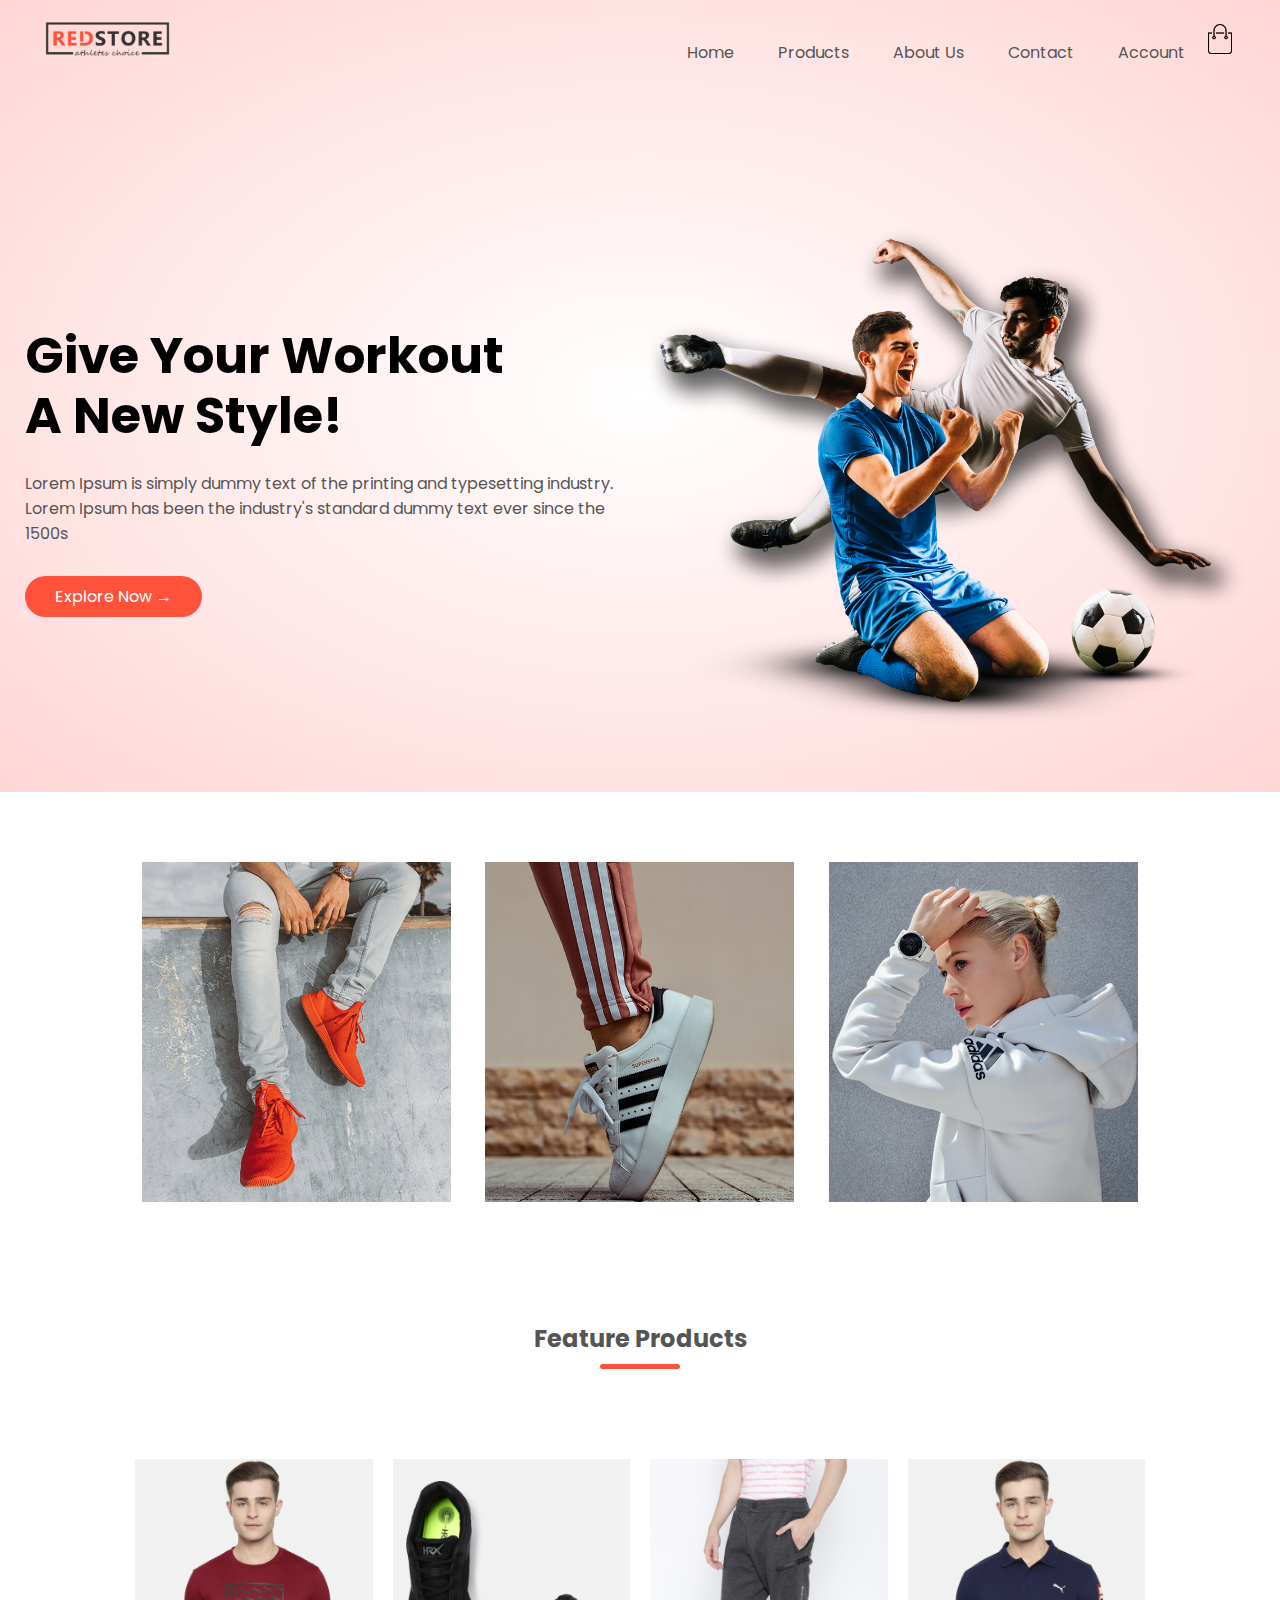
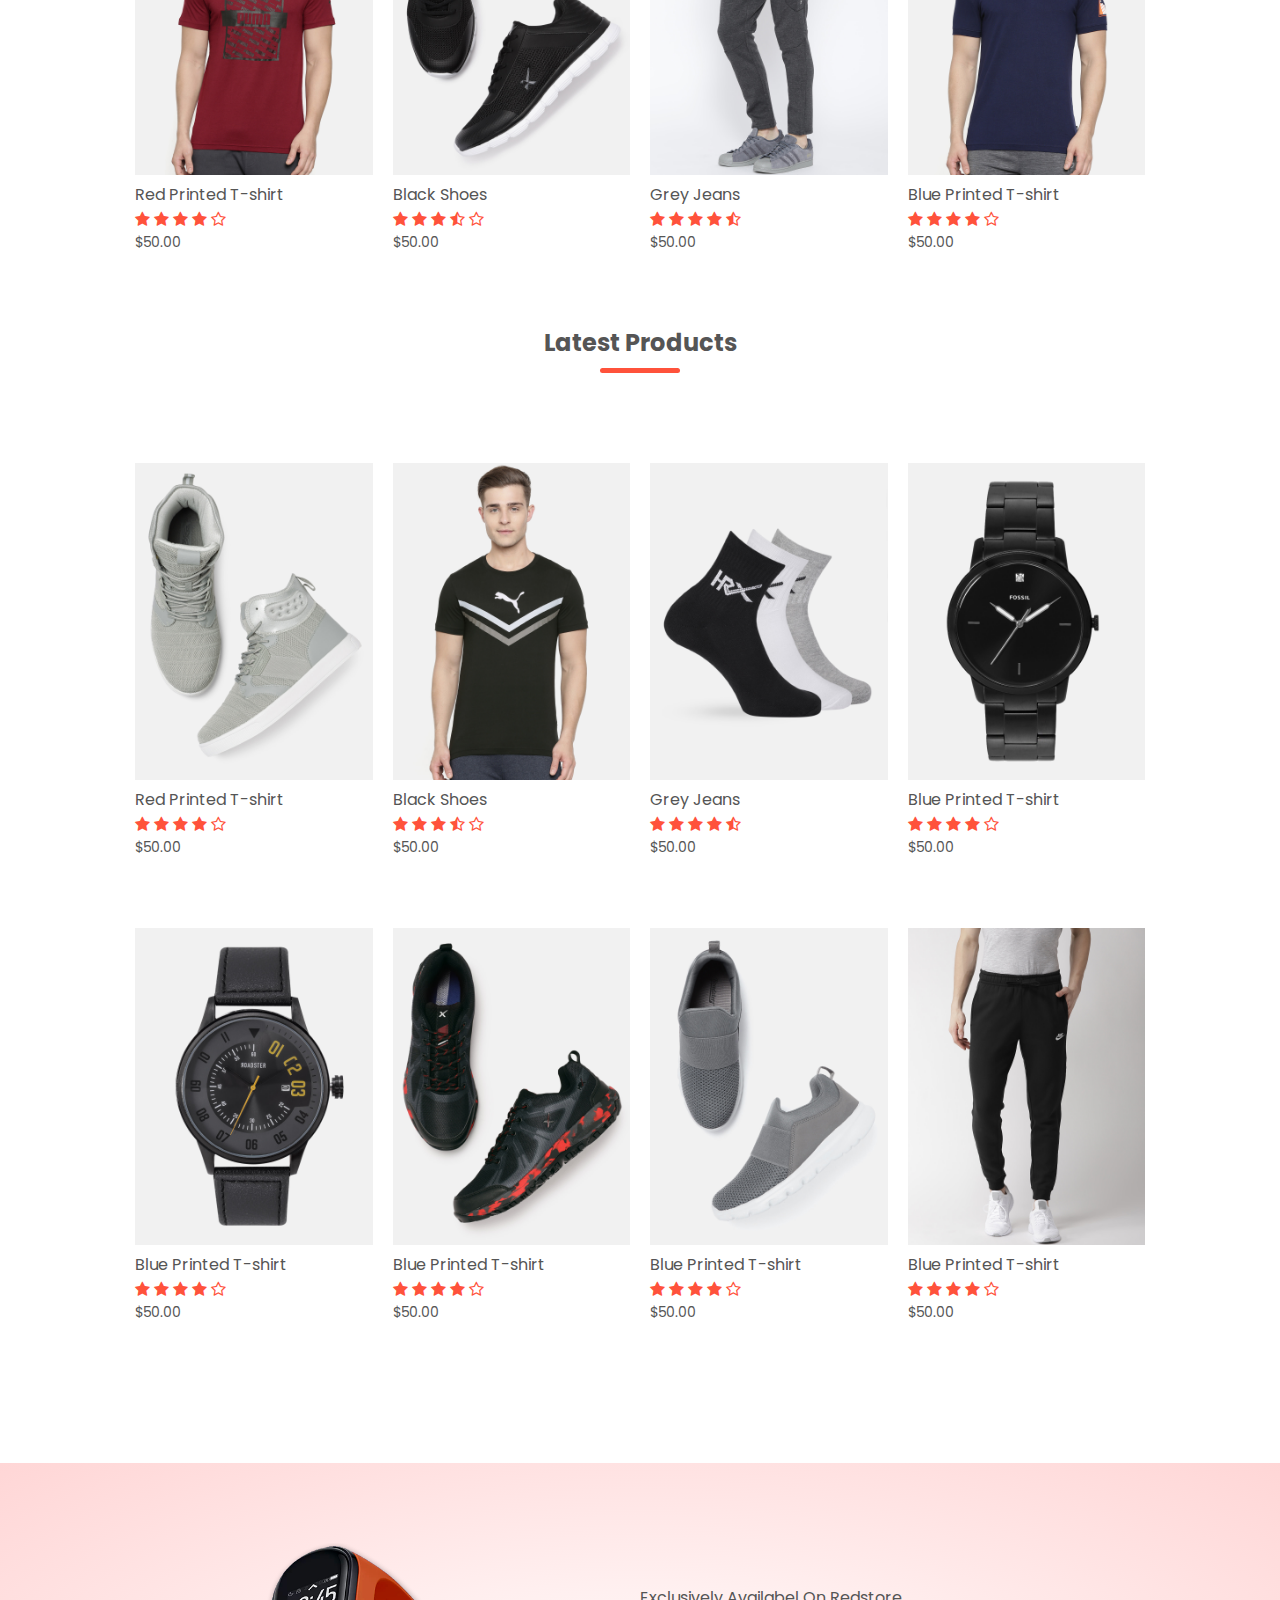
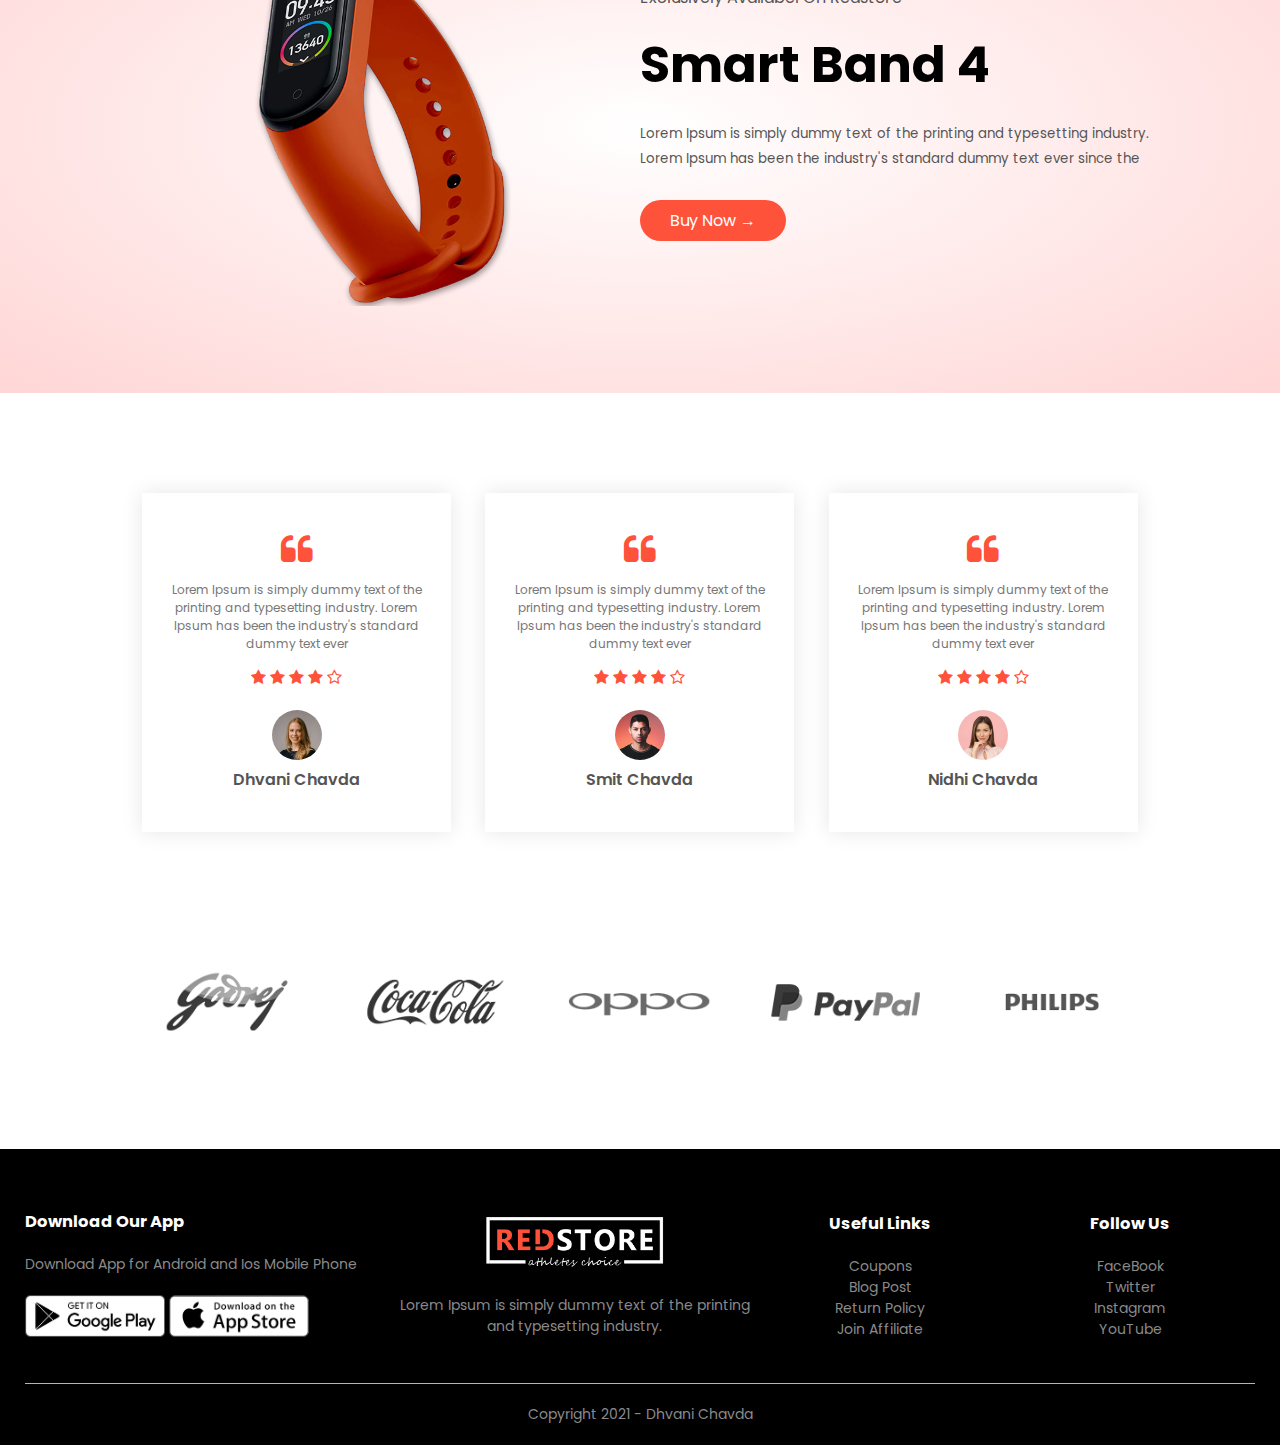
<file: index.html>
<!DOCTYPE html>
<html lang="en">
   <head>
       <meta charset="UTF-8">
       <meta name="viewport" content="width=device-width, initial-scale=1.0">
        <title>E-commerce Website Design</title>
        <link rel="stylesheet" href="css/style.css">
        <!-------------------Googel Fonts------------------------------------------------------------------------>        
        <link rel="preconnect" href="https://fonts.googleapis.com">
        <link rel="preconnect" href="https://fonts.gstatic.com" crossorigin>
        <link href="https://fonts.googleapis.com/css2?family=Poppins:wght@200;300;400;500;600;700&display=swap" rel="stylesheet">

        <!-------------------Font Awesome------------------------------------------------------------------------>    
        <link rel="stylesheet" href="https://cdnjs.cloudflare.com/ajax/libs/font-awesome/4.7.0/css/font-awesome.css" integrity="sha512-5A8nwdMOWrSz20fDsjczgUidUBR8liPYU+WymTZP1lmY9G6Oc7HlZv156XqnsgNUzTyMefFTcsFH/tnJE/+xBg==" crossorigin="anonymous" referrerpolicy="no-referrer" />
       </head>
    <body>
<!-------------------Header Section------------------------------------------------------------------------>        
        <div class="header">
            <div class="container">
                <div class="navbar">
                    <div class="logo">
                        <a href="index.html"><img src="images/logo.png" width="125px"></a>
                    </div>
                    <nav>
                        <ul id="MenuItems">
                            <li><a href="index.html">Home</a></li>
                            <li><a href="products.html">Products</a></li>
                            <li><a href="#Testimonial">About Us</a></li>
                            <li><a href="#Footer">Contact</a></li>
                            <li><a href="account.html">Account</a></li>
                        </ul>
                    </nav>
                    <a href="cart.html"><img src="images/cart.png" width="30px" height="30px"></a>
                    <img src="images/menu.png" class="menu-icon" onclick="menutoggle()">
                </div>
                <div class="row">
                    <div class="col-2">
                        <h1>Give Your Workout<br>A New Style!</h1>
                        <p>Lorem Ipsum is simply dummy text of the printing and typesetting industry.
                            <br>Lorem Ipsum has been the industry's standard dummy text 
                             ever since the 1500s</p>
                        <a href="" class="btn">Explore Now &#8594;</a>     
                    </div>
                    <div class="col-2">
                        <img src="images/image1.png">    
                    </div>
                </div>
            </div>
            
        </div>
<!-------------------Feature Section------------------------------------------------------------------------>   
       <div class="categories">
           <div class="small-container">
                <div class="row">
                    <div class="col-3">
                        <img src="images/category-1.jpg">
                    </div>
                    <div class="col-3">
                        <img src="images/category-2.jpg">
                    </div>
                    <div class="col-3">
                        <img src="images/category-3.jpg">
                    </div>
                </div>
           </div>
       </div>
<!-------------------Feature Product------------------------------------------------------------------------> 
     
        <div class="small-container">
            <h2 class="title">Feature Products</h2>
            <div class="row">
                <div class="col-4">
                    <a href="products-detail.html"><img src="images/product-1.jpg"></a>
                    <h4>Red Printed T-shirt</h4>
                    <div class="rating">
                        <i class="fa fa-star"></i>
                        <i class="fa fa-star"></i>
                        <i class="fa fa-star"></i>
                        <i class="fa fa-star"></i>
                        <i class="fa fa-star-o"></i>
                    </div>
                    <p>$50.00</p>
                </div>
                <div class="col-4">
                    <img src="images/product-2.jpg">
                    <h4>Black Shoes</h4>
                    <div class="rating">
                        <i class="fa fa-star"></i>
                        <i class="fa fa-star"></i>
                        <i class="fa fa-star"></i>
                        <i class="fa fa-star-half-o"></i>
                        <i class="fa fa-star-o"></i>
                    </div>
                    <p>$50.00</p>
                </div>    
                <div class="col-4">
                    <img src="images/product-3.jpg">
                    <h4>Grey Jeans</h4>
                    <div class="rating">
                        <i class="fa fa-star"></i>
                        <i class="fa fa-star"></i>
                        <i class="fa fa-star"></i>
                        <i class="fa fa-star"></i>
                        <i class="fa fa-star-half-o"></i>
                    </div>
                    <p>$50.00</p>
                </div>   
                <div class="col-4">
                    <img src="images/product-4.jpg">
                    <h4>Blue Printed T-shirt</h4>
                    <div class="rating">
                        <i class="fa fa-star"></i>
                        <i class="fa fa-star"></i>
                        <i class="fa fa-star"></i>
                        <i class="fa fa-star"></i>
                        <i class="fa fa-star-o"></i>
                    </div>
                    <p>$50.00</p>
                </div>           
            </div>

            <h2 class="title">Latest Products</h2>
            <div class="row">
                <div class="col-4">
                    <img src="images/product-5.jpg">
                    <h4>Red Printed T-shirt</h4>
                    <div class="rating">
                        <i class="fa fa-star"></i>
                        <i class="fa fa-star"></i>
                        <i class="fa fa-star"></i>
                        <i class="fa fa-star"></i>
                        <i class="fa fa-star-o"></i>
                    </div>
                    <p>$50.00</p>
                </div>
                <div class="col-4">
                    <img src="images/product-6.jpg">
                    <h4>Black Shoes</h4>
                    <div class="rating">
                        <i class="fa fa-star"></i>
                        <i class="fa fa-star"></i>
                        <i class="fa fa-star"></i>
                        <i class="fa fa-star-half-o"></i>
                        <i class="fa fa-star-o"></i>
                    </div>
                    <p>$50.00</p>
                </div>    
                <div class="col-4">
                    <img src="images/product-7.jpg">
                    <h4>Grey Jeans</h4>
                    <div class="rating">
                        <i class="fa fa-star"></i>
                        <i class="fa fa-star"></i>
                        <i class="fa fa-star"></i>
                        <i class="fa fa-star"></i>
                        <i class="fa fa-star-half-o"></i>
                    </div>
                    <p>$50.00</p>
                </div>   
                <div class="col-4">
                    <img src="images/product-8.jpg">
                    <h4>Blue Printed T-shirt</h4>
                    <div class="rating">
                        <i class="fa fa-star"></i>
                        <i class="fa fa-star"></i>
                        <i class="fa fa-star"></i>
                        <i class="fa fa-star"></i>
                        <i class="fa fa-star-o"></i>
                    </div>
                    <p>$50.00</p>
                </div>  
                <div class="row">
                    <div class="col-4">
                        <img src="images/product-9.jpg">
                        <h4>Blue Printed T-shirt</h4>
                        <div class="rating">
                            <i class="fa fa-star"></i>
                            <i class="fa fa-star"></i>
                            <i class="fa fa-star"></i>
                            <i class="fa fa-star"></i>
                            <i class="fa fa-star-o"></i>
                        </div>
                        <p>$50.00</p>
                    </div>     
                    <div class="col-4">
                        <img src="images/product-10.jpg">
                        <h4>Blue Printed T-shirt</h4>
                        <div class="rating">
                            <i class="fa fa-star"></i>
                            <i class="fa fa-star"></i>
                            <i class="fa fa-star"></i>
                            <i class="fa fa-star"></i>
                            <i class="fa fa-star-o"></i>
                        </div>
                        <p>$50.00</p>
                    </div>     
                    <div class="col-4">
                        <img src="images/product-11.jpg">
                        <h4>Blue Printed T-shirt</h4>
                        <div class="rating">
                            <i class="fa fa-star"></i>
                            <i class="fa fa-star"></i>
                            <i class="fa fa-star"></i>
                            <i class="fa fa-star"></i>
                            <i class="fa fa-star-o"></i>
                        </div>
                        <p>$50.00</p>
                    </div>     
                    <div class="col-4">
                        <img src="images/product-12.jpg">
                        <h4>Blue Printed T-shirt</h4>
                        <div class="rating">
                            <i class="fa fa-star"></i>
                            <i class="fa fa-star"></i>
                            <i class="fa fa-star"></i>
                            <i class="fa fa-star"></i>
                            <i class="fa fa-star-o"></i>
                        </div>
                        <p>$50.00</p>
                    </div>
                </div>   
                          
            </div>
        </div>  
<!-------------------Offer On Product------------------------------------------------------------------------> 
    <div class="offer">
        <div class="small-container">
            <div class="row">
                <div class="col-2">
                    <img src="images/exclusive.png" class="offer-img"> 
                </div>
                <div class="col-2">
                    <p>Exclusively Availabel On Redstore</p>
                    <h1>Smart Band 4</h1>
                    <small>
                        Lorem Ipsum is simply dummy text of the printing and typesetting industry.
                        Lorem Ipsum has been the industry's standard dummy text ever since the
                    </small>
                    <a href="" class="btn">Buy Now &#8594;</a>
                </div>
            </div>
        </div>
    </div>         
<!-------------------Testimonial Section------------------------------------------------------------------------>     
    <div class="testimonial" id="Testimonial">
        <div class="small-container">
            <div class="row">
                <div class="col-3">
                    <i class="fa fa-quote-left"></i>
                    <p>Lorem Ipsum is simply dummy text of the printing and typesetting industry. 
                    Lorem Ipsum has been the industry's standard dummy text ever</p>
                    <div class="rating">
                        <i class="fa fa-star"></i>
                        <i class="fa fa-star"></i>
                        <i class="fa fa-star"></i>
                        <i class="fa fa-star"></i>
                        <i class="fa fa-star-o"></i>
                    </div>
                    <img src="images/user-1.png">
                    <h3>Dhvani Chavda</h3>
                </div>
                <div class="col-3">
                    <i class="fa fa-quote-left"></i>
                    <p>Lorem Ipsum is simply dummy text of the printing and typesetting industry. 
                    Lorem Ipsum has been the industry's standard dummy text ever</p>
                    <div class="rating">
                        <i class="fa fa-star"></i>
                        <i class="fa fa-star"></i>
                        <i class="fa fa-star"></i>
                        <i class="fa fa-star"></i>
                        <i class="fa fa-star-o"></i>
                    </div>
                    <img src="images/user-2.png">
                    <h3>Smit Chavda</h3>
                </div>
                <div class="col-3">
                    <i class="fa fa-quote-left"></i>
                    <p>Lorem Ipsum is simply dummy text of the printing and typesetting industry. 
                    Lorem Ipsum has been the industry's standard dummy text ever</p>
                    <div class="rating">
                        <i class="fa fa-star"></i>
                        <i class="fa fa-star"></i>
                        <i class="fa fa-star"></i>
                        <i class="fa fa-star"></i>
                        <i class="fa fa-star-o"></i>
                    </div>
                    <img src="images/user-3.png">
                    <h3>Nidhi Chavda</h3>
                </div>
            </div>
        </div>
    </div>    
<!-------------------Brand Section------------------------------------------------------------------------>     
    <div class="brand">
        <div class="small-container">
            <div class="row">
                <div class="col-5">
                    <img src="images/logo-godrej.png">
                </div>
                <div class="col-5">
                    <img src="images/logo-coca-cola.png">
                </div>
                <div class="col-5">
                    <img src="images/logo-oppo.png">
                </div>
                <div class="col-5">
                    <img src="images/logo-paypal.png">
                </div>
                <div class="col-5">
                    <img src="images/logo-philips.png">
                </div>

            </div>
        </div>
    </div>
<!-------------------Footer Section------------------------------------------------------------------------>     
   <div class="footer" id="Footer">
       <div class="container">
           <div class="row">
               <div class="footer-col-1">
                   <h3>Download Our App</h3>
                   <p>Download App for Android and Ios Mobile Phone</p>
                   <div class="app-logo">
                       <img src="images/play-store.png">
                       <img src="images/app-store.png">
                   </div>
               </div>
               <div class="footer-col-2">
                    <img src="images/logo-white.png">
                    <p>Lorem Ipsum is simply dummy text of the printing and typesetting industry.</p>
              </div>
              <div class="footer-col-3">
                 <h3>Useful Links</h3>
                 <ul>
                     <li>Coupons</li>
                     <li>Blog Post</li>
                     <li>Return Policy</li>
                     <li>Join Affiliate</li>
                 </ul>   
              </div>
              <div class="footer-col-4">
                <h3>Follow Us</h3>
                <ul>
                    <li>FaceBook</li>
                    <li>Twitter</li>
                    <li>Instagram</li>
                    <li>YouTube</li>
                </ul>   
              </div>
           </div>
           <hr>
           <p class="copyright">Copyright 2021 - Dhvani Chavda</p>
       </div>
   </div>
<!-------------------JS for toggle menu------------------------------------------------------------------------>     
   <script>
       var menuitems=document.getElementById("MenuItems");
       
       menuitems.style.maxHeight = "0px";

       function menutoggle()
       {
           if(menuitems.style.maxHeight == "0px")
           {
                menuitems.style.maxHeight = "200px";
           }
           else
           {
                menuitems.style.maxHeight = "0px";
           }
       }
   </script>
    </body>    
 </html>
</file>
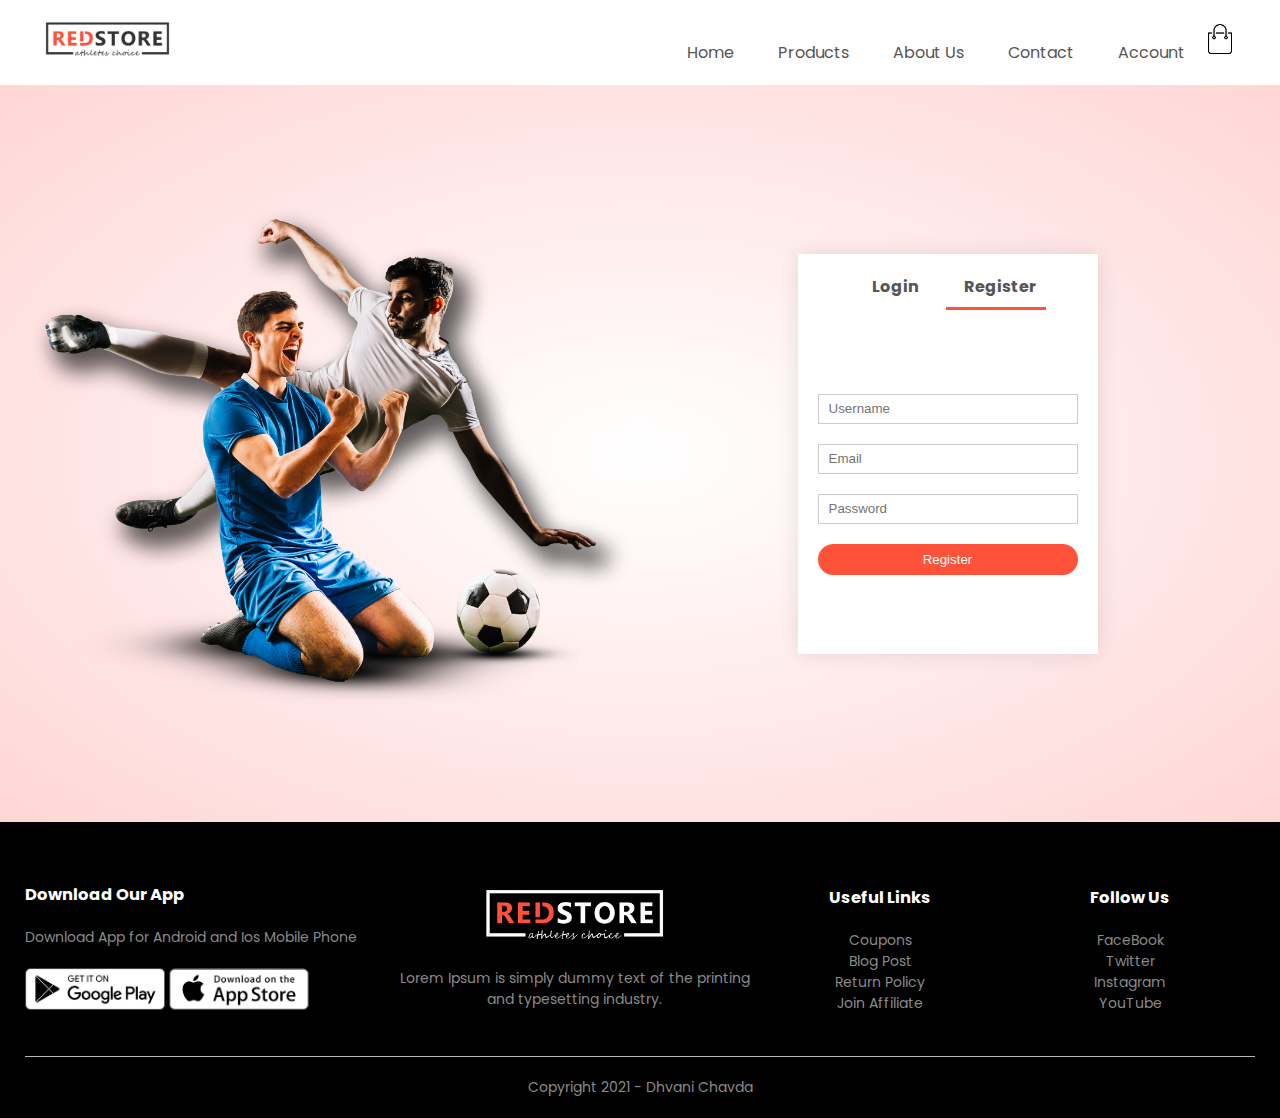
<file: account.html>
<!DOCTYPE html>
<html lang="en">
   <head>
       <meta charset="UTF-8">
       <meta name="viewport" content="width=device-width, initial-scale=1.0">
        <title>All Products</title>
        <link rel="stylesheet" href="css/style.css">
        <!-------------------Googel Fonts------------------------------------------------------------------------>        
        <link rel="preconnect" href="https://fonts.googleapis.com">
        <link rel="preconnect" href="https://fonts.gstatic.com" crossorigin>
        <link href="https://fonts.googleapis.com/css2?family=Poppins:wght@200;300;400;500;600;700&display=swap" rel="stylesheet">

        <!-------------------Font Awesome------------------------------------------------------------------------>    
        <link rel="stylesheet" href="https://cdnjs.cloudflare.com/ajax/libs/font-awesome/4.7.0/css/font-awesome.css" integrity="sha512-5A8nwdMOWrSz20fDsjczgUidUBR8liPYU+WymTZP1lmY9G6Oc7HlZv156XqnsgNUzTyMefFTcsFH/tnJE/+xBg==" crossorigin="anonymous" referrerpolicy="no-referrer" />
       </head>
    <body>
<!-------------------Header Section------------------------------------------------------------------------>        
        
    <div class="container">
        <div class="navbar">
            <div class="logo">
                <a href="index.html"><img src="images/logo.png" width="125px"></a>
            </div>
            <nav>
                <ul id="MenuItems">
                    <li><a href="index.html">Home</a></li>
                    <li><a href="products.html">Products</a></li>
                    <li><a href="#">About Us</a></li>
                    <li><a href="#Footer">Contact</a></li>
                    <li><a href="account.html">Account</a></li>
                </ul>
            </nav>
            <a href="cart.html"><img src="images/cart.png" width="30px" height="30px"></a>
            <img src="images/menu.png" class="menu-icon" onclick="menutoggle()">
        </div>    
    </div>

<!--------------Account Details------------------------------------------------------------------------------------------>
       <div class="account-page">
           <div class="container">
               <div class="row">
                   <div class="col-2">
                       <img src="images/image1.png" width="100%">
                   </div>
                   <div class="col-2">
                       <div class="form-container">
                            <div class="form-btn">
                                <span onclick="login()">Login</span>
                                <span onclick="register()">Register</span>
                                <hr id="Indicator">
                            </div>

                            <form id="LoginForm">
                                <input type="text" placeholder="Username">
                                <input type="password" placeholder="Password">
                                <button type="submit" class="btn">Login</button>
                                <a href="#">Forgot Password..?</a>
                            </form>

                            <form id="RegForm">
                                <input type="text" placeholder="Username">
                                <input type="email" placeholder="Email" >
                                <input type="password" placeholder="Password">
                                <button type="submit" class="btn">Register</button>
                               
                            </form>
                       </div>
                   </div>
               </div>
           </div>
       </div>     
<!-------------------Footer Section------------------------------------------------------------------------>     
   <div class="footer" id="Footer">
       <div class="container">
           <div class="row">
               <div class="footer-col-1">
                   <h3>Download Our App</h3>
                   <p>Download App for Android and Ios Mobile Phone</p>
                   <div class="app-logo">
                       <img src="images/play-store.png">
                       <img src="images/app-store.png">
                   </div>
               </div>
               <div class="footer-col-2">
                    <img src="images/logo-white.png">
                    <p>Lorem Ipsum is simply dummy text of the printing and typesetting industry.</p>
              </div>
              <div class="footer-col-3">
                 <h3>Useful Links</h3>
                 <ul>
                     <li>Coupons</li>
                     <li>Blog Post</li>
                     <li>Return Policy</li>
                     <li>Join Affiliate</li>
                 </ul>   
              </div>
              <div class="footer-col-4">
                <h3>Follow Us</h3>
                <ul>
                    <li>FaceBook</li>
                    <li>Twitter</li>
                    <li>Instagram</li>
                    <li>YouTube</li>
                </ul>   
              </div>
           </div>
           <hr>
           <p class="copyright">Copyright 2021 - Dhvani Chavda</p>
       </div>
   </div>
<!-------------------JS for toggle menu------------------------------------------------------------------------>     
   <script>
       var menuitems=document.getElementById("MenuItems");
       
       menuitems.style.maxHeight = "0px";

       function menutoggle()
       {
           if(menuitems.style.maxHeight == "0px")
           {
                menuitems.style.maxHeight = "200px";
           }
           else
           {
                menuitems.style.maxHeight = "0px";
           }
       }
   </script>
<!-------------------JS for toggle From------------------------------------------------------------------------>     
    <script>

        var LoginForm = document.getElementById("LoginForm");

        var RegForm = document.getElementById("RegForm");

        var Indicator = document.getElementById("Indicator");

        function register()
        {
            RegForm.style.transform = "translateX(0px)";

            LoginForm.style.transform = "translateX(0px)";

            Indicator.style.transform = "translateX(100px)";
        }
        function login()
        {
            RegForm.style.transform = "translateX(300px)";

            LoginForm.style.transform = "translateX(300px)";

            Indicator.style.transform = "translateX(0px)";
        }
    </script>
    </body>    
 </html>
</file>
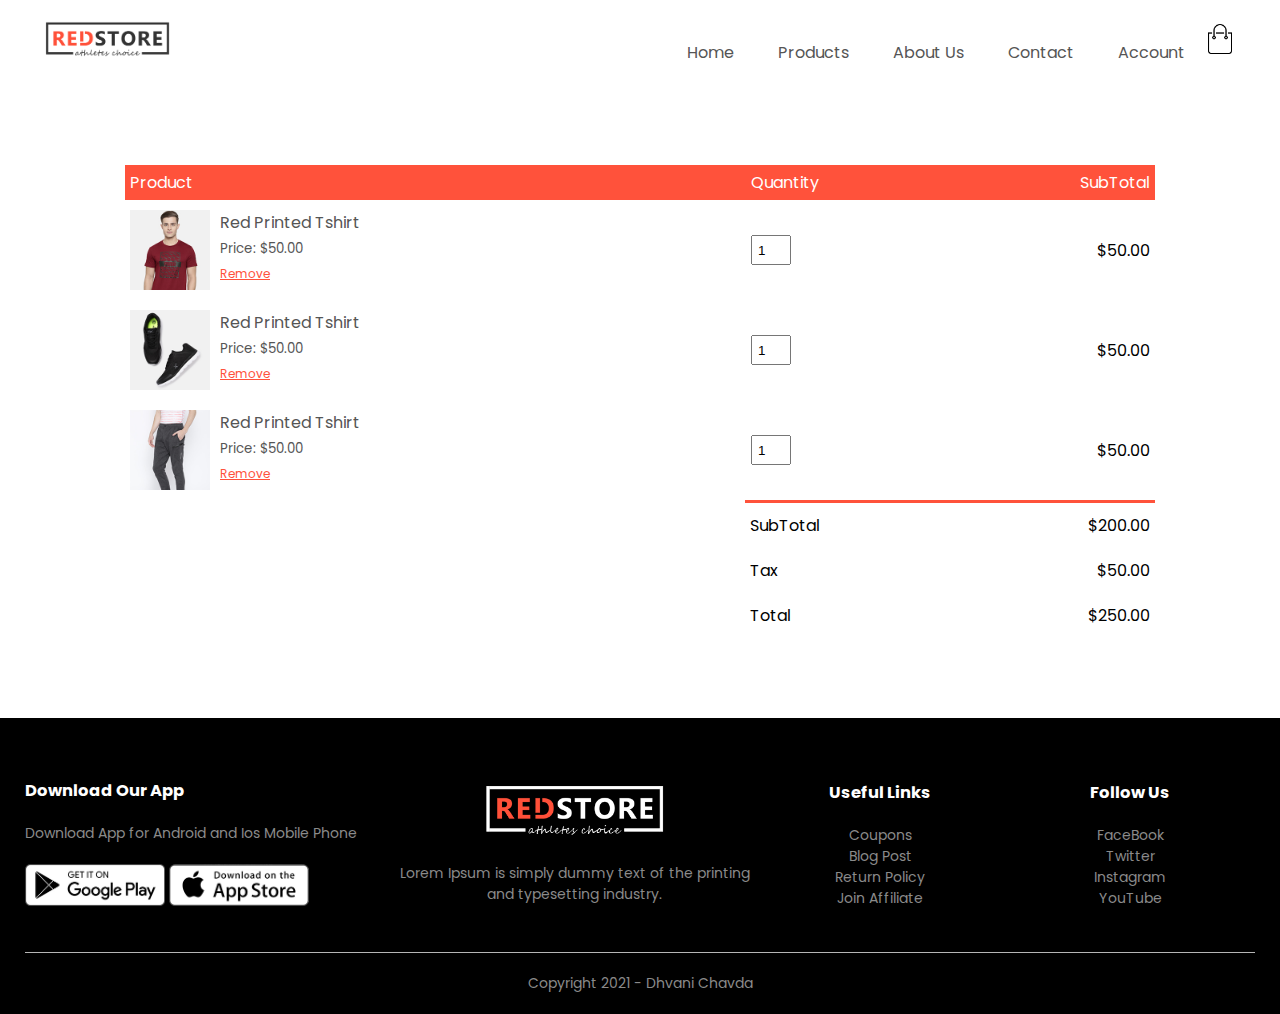
<file: cart.html>
<!DOCTYPE html>
<html lang="en">
   <head>
       <meta charset="UTF-8">
       <meta name="viewport" content="width=device-width, initial-scale=1.0">
        <title>All Products</title>
        <link rel="stylesheet" href="css/style.css">
        <!-------------------Googel Fonts------------------------------------------------------------------------>        
        <link rel="preconnect" href="https://fonts.googleapis.com">
        <link rel="preconnect" href="https://fonts.gstatic.com" crossorigin>
        <link href="https://fonts.googleapis.com/css2?family=Poppins:wght@200;300;400;500;600;700&display=swap" rel="stylesheet">

        <!-------------------Font Awesome------------------------------------------------------------------------>    
        <link rel="stylesheet" href="https://cdnjs.cloudflare.com/ajax/libs/font-awesome/4.7.0/css/font-awesome.css" integrity="sha512-5A8nwdMOWrSz20fDsjczgUidUBR8liPYU+WymTZP1lmY9G6Oc7HlZv156XqnsgNUzTyMefFTcsFH/tnJE/+xBg==" crossorigin="anonymous" referrerpolicy="no-referrer" />
       </head>
    <body>
<!-------------------Header Section------------------------------------------------------------------------>        
        
    <div class="container">
        <div class="navbar">
            <div class="logo">
                <a href="index.html"><img src="images/logo.png" width="125px"></a>
            </div>
            <nav>
                <ul id="MenuItems">
                    <li><a href="index.html">Home</a></li>
                    <li><a href="products.html">Products</a></li>
                    <li><a href="#">About Us</a></li>
                    <li><a href="#Footer">Contact</a></li>
                    <li><a href="account.html">Account</a></li>
                </ul>
            </nav>
            <a href="cart.html"><img src="images/cart.png" width="30px" height="30px"></a>
            <img src="images/menu.png" class="menu-icon" onclick="menutoggle()">
        </div>    
    </div>

<!--------------Cart Items Details------------------------------------------------------------------------------------------>
    <div class="small-container cart-page">
        <table>
            <tr>
                <th>Product</th>
                <th>Quantity</th>
                <th>SubTotal</th>
            </tr>
            <tr>
                <td>
                    <div class="cart-info">
                        <img src="images/buy-1.jpg" alt="">
                        <div>
                            <p>Red Printed Tshirt</p>
                            <small>Price: $50.00</small>
                            <br>
                            <a href="">Remove</a>
                        </div>
                    </div>
                </td>
                <td><input type="number" value="1"></td>
                <td>$50.00</td>
            </tr>
            <tr>
                <td>
                    <div class="cart-info">
                        <img src="images/buy-2.jpg" alt="">
                        <div>
                            <p>Red Printed Tshirt</p>
                            <small>Price: $50.00</small>
                            <br>
                            <a href="">Remove</a>
                        </div>
                    </div>
                </td>
                <td><input type="number" value="1"></td>
                <td>$50.00</td>
            </tr>
            <tr>
                <td>
                    <div class="cart-info">
                        <img src="images/buy-3.jpg" alt="">
                        <div>
                            <p>Red Printed Tshirt</p>
                            <small>Price: $50.00</small>
                            <br>
                            <a href="">Remove</a>
                        </div>
                    </div>
                </td>
                <td><input type="number" value="1"></td>
                <td>$50.00</td>
            </tr>
        </table>

        <div class="total-price">
            <table>
                <tr>
                    <td>SubTotal</td>
                    <td>$200.00</td>
                </tr>
                <tr>
                    <td>Tax</td>
                    <td>$50.00</td>
                </tr>
                <tr>
                    <td>Total</td>
                    <td>$250.00</td>
                </tr>
            </table>
        </div>
    </div>            
<!-------------------Footer Section------------------------------------------------------------------------>     
   <div class="footer" id="Footer">
       <div class="container">
           <div class="row">
               <div class="footer-col-1">
                   <h3>Download Our App</h3>
                   <p>Download App for Android and Ios Mobile Phone</p>
                   <div class="app-logo">
                       <img src="images/play-store.png">
                       <img src="images/app-store.png">
                   </div>
               </div>
               <div class="footer-col-2">
                    <img src="images/logo-white.png">
                    <p>Lorem Ipsum is simply dummy text of the printing and typesetting industry.</p>
              </div>
              <div class="footer-col-3">
                 <h3>Useful Links</h3>
                 <ul>
                     <li>Coupons</li>
                     <li>Blog Post</li>
                     <li>Return Policy</li>
                     <li>Join Affiliate</li>
                 </ul>   
              </div>
              <div class="footer-col-4">
                <h3>Follow Us</h3>
                <ul>
                    <li>FaceBook</li>
                    <li>Twitter</li>
                    <li>Instagram</li>
                    <li>YouTube</li>
                </ul>   
              </div>
           </div>
           <hr>
           <p class="copyright">Copyright 2021 - Dhvani Chavda</p>
       </div>
   </div>
<!-------------------JS for toggle menu------------------------------------------------------------------------>     
   <script>
       var menuitems=document.getElementById("MenuItems");
       
       menuitems.style.maxHeight = "0px";

       function menutoggle()
       {
           if(menuitems.style.maxHeight == "0px")
           {
                menuitems.style.maxHeight = "200px";
           }
           else
           {
                menuitems.style.maxHeight = "0px";
           }
       }
   </script>

    </body>    
 </html>
</file>
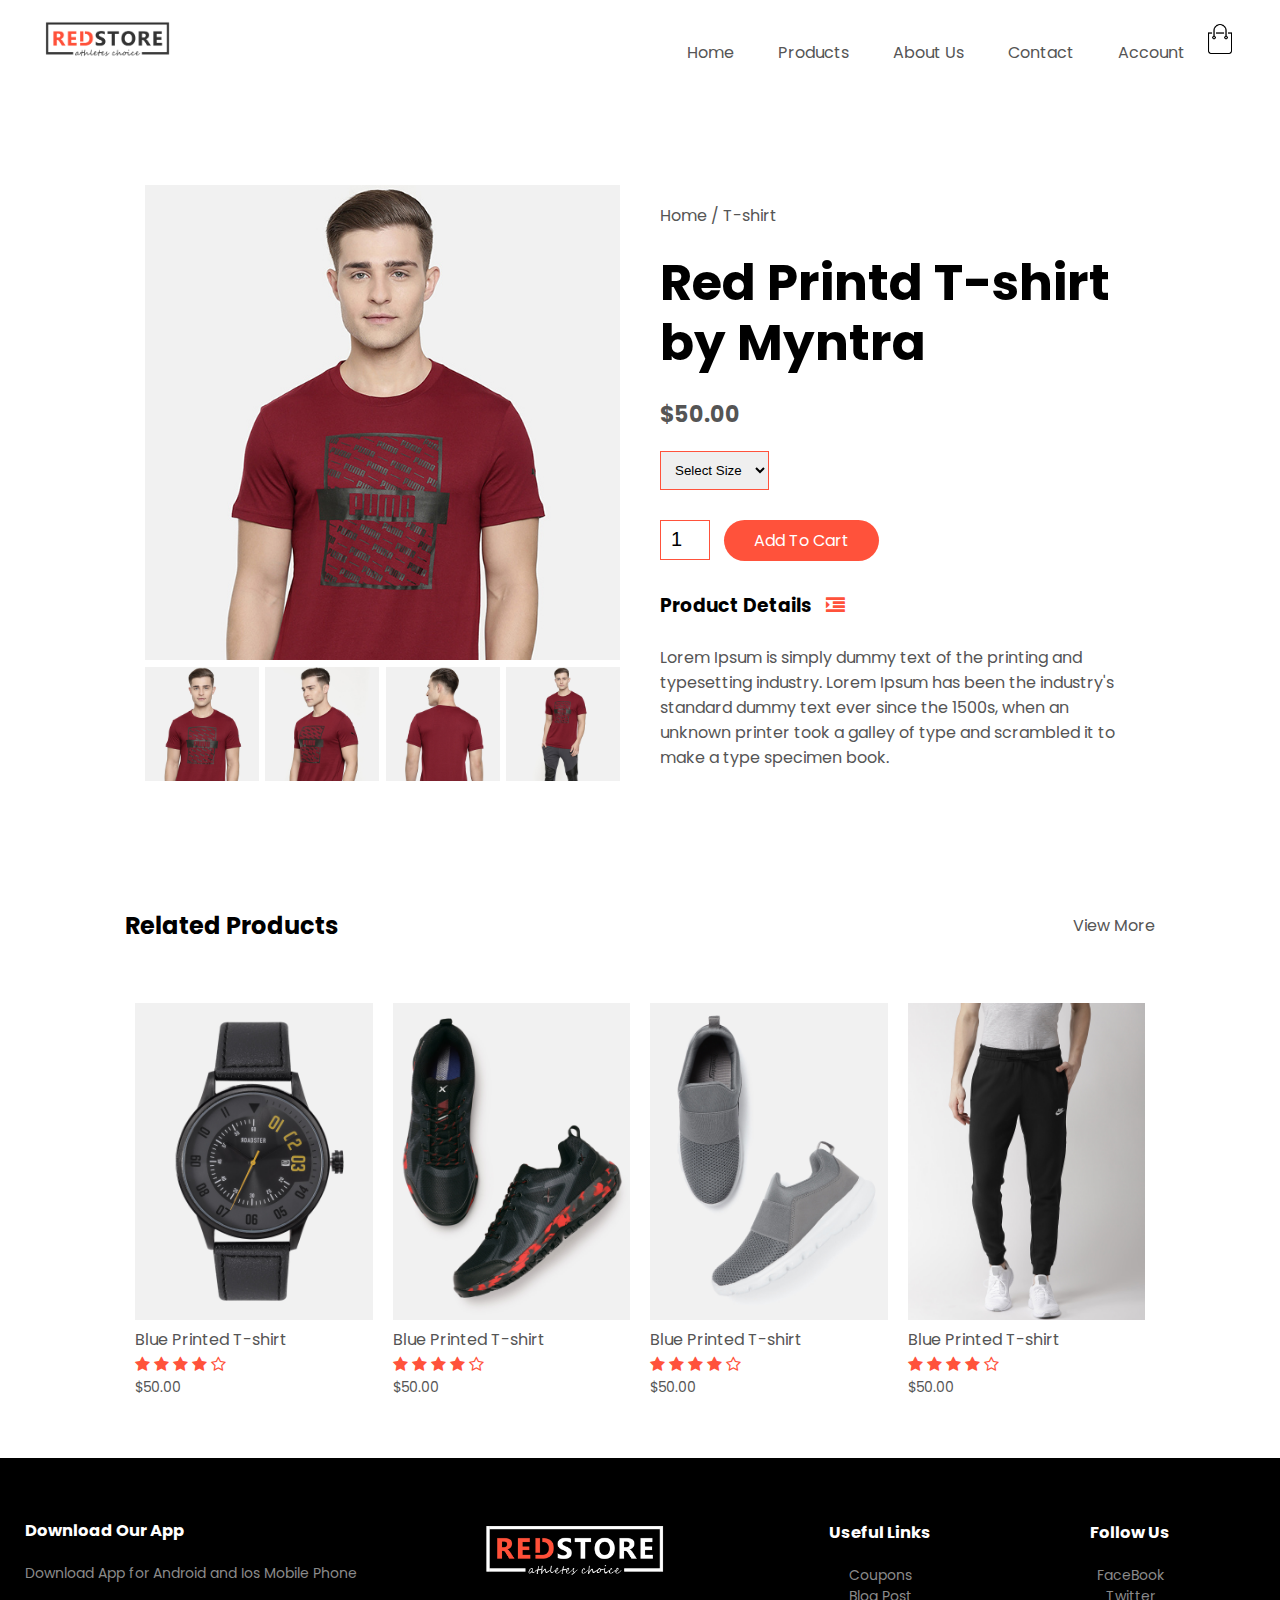
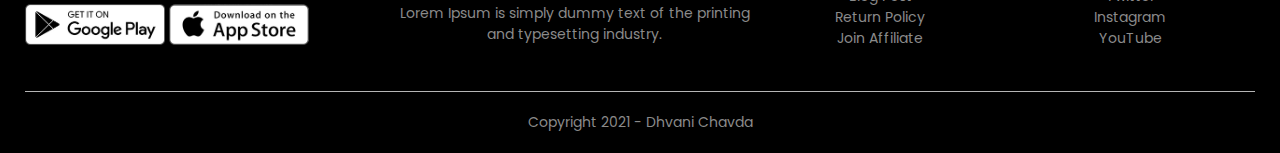
<file: products-detail.html>
<!DOCTYPE html>
<html lang="en">
   <head>
       <meta charset="UTF-8">
       <meta name="viewport" content="width=device-width, initial-scale=1.0">
        <title>All Products</title>
        <link rel="stylesheet" href="css/style.css">
        <!-------------------Googel Fonts------------------------------------------------------------------------>        
        <link rel="preconnect" href="https://fonts.googleapis.com">
        <link rel="preconnect" href="https://fonts.gstatic.com" crossorigin>
        <link href="https://fonts.googleapis.com/css2?family=Poppins:wght@200;300;400;500;600;700&display=swap" rel="stylesheet">

        <!-------------------Font Awesome------------------------------------------------------------------------>    
        <link rel="stylesheet" href="https://cdnjs.cloudflare.com/ajax/libs/font-awesome/4.7.0/css/font-awesome.css" integrity="sha512-5A8nwdMOWrSz20fDsjczgUidUBR8liPYU+WymTZP1lmY9G6Oc7HlZv156XqnsgNUzTyMefFTcsFH/tnJE/+xBg==" crossorigin="anonymous" referrerpolicy="no-referrer" />
       </head>
    <body>
<!-------------------Header Section------------------------------------------------------------------------>        
        
    <div class="container">
        <div class="navbar">
            <div class="logo">
                <a href="index.html"><img src="images/logo.png" width="125px"></a>
            </div>
            <nav>
                <ul id="MenuItems">
                    <li><a href="index.html">Home</a></li>
                    <li><a href="products.html">Products</a></li>
                    <li><a href="#">About Us</a></li>
                    <li><a href="#Footer">Contact</a></li>
                    <li><a href="account.html">Account</a></li>
                </ul>
            </nav>
            <a href="cart.html"><img src="images/cart.png" width="30px" height="30px"></a>
            <img src="images/menu.png" class="menu-icon" onclick="menutoggle()">
        </div>    
    </div>
<!-------------------Single Product Details------------------------------------------------------------------------>        
        <div class="small-container single-product">
            <div class="row">
                <div class="col-2">
                    <img src="images/gallery-1.jpg" width="100%" id="productImg">
                    
                    <div class="small-img-row">
                        <div class="small-img-col">
                            <img src="images/gallery-1.jpg" width="100%" class="small-img">
                        </div>
                        <div class="small-img-col">
                            <img src="images/gallery-2.jpg" width="100%" class="small-img">
                        </div>
                        <div class="small-img-col">
                            <img src="images/gallery-3.jpg" width="100%" class="small-img">
                        </div>
                        <div class="small-img-col">
                            <img src="images/gallery-4.jpg" width="100%" class="small-img">
                        </div>
                    </div>
                </div>
                <div class="col-2">
                    <p>Home / T-shirt</p>
                    <h1>Red Printd T-shirt by Myntra</h1> 
                    <h4>$50.00</h4> 
                    <select>
                        <option>Select Size</option>
                        <option>XXL</option>
                        <option>XL</option>
                        <option>Large</option>
                        <option>Medium</option>
                        <option>Small</option>
                    </select> 
                    <input type="number" value="1">    
                    <a href="#" class="btn">Add To Cart</a>
                    <h3>Product Details <i class="fa fa-indent"></i></h3>
                    <br>
                    <p>Lorem Ipsum is simply dummy text of the printing and typesetting industry.
                         Lorem Ipsum has been the industry's standard dummy text ever since the 1500s, 
                        when an unknown printer took a galley of type and 
                        scrambled it to make a type specimen book.</p>     
                </div>
            </div>
        </div>
<!--------------Title------------------------------------------------------------------------------------------>
        <div class="small-container">
            <div class="row row-2">
                <h2>Related Products</h2>
                <p>View More</p>
            </div>
        </div>

<!--------------Product------------------------------------------------------------------------------------------>
            <div class="small-container">
                <div class="row">
                    <div class="col-4">
                        <img src="images/product-9.jpg">
                        <h4>Blue Printed T-shirt</h4>
                        <div class="rating">
                            <i class="fa fa-star"></i>
                            <i class="fa fa-star"></i>
                            <i class="fa fa-star"></i>
                            <i class="fa fa-star"></i>
                            <i class="fa fa-star-o"></i>
                        </div>
                        <p>$50.00</p>
                    </div>     
                    <div class="col-4">
                        <img src="images/product-10.jpg">
                        <h4>Blue Printed T-shirt</h4>
                        <div class="rating">
                            <i class="fa fa-star"></i>
                            <i class="fa fa-star"></i>
                            <i class="fa fa-star"></i>
                            <i class="fa fa-star"></i>
                            <i class="fa fa-star-o"></i>
                        </div>
                        <p>$50.00</p>
                    </div>     
                    <div class="col-4">
                        <img src="images/product-11.jpg">
                        <h4>Blue Printed T-shirt</h4>
                        <div class="rating">
                            <i class="fa fa-star"></i>
                            <i class="fa fa-star"></i>
                            <i class="fa fa-star"></i>
                            <i class="fa fa-star"></i>
                            <i class="fa fa-star-o"></i>
                        </div>
                        <p>$50.00</p>
                    </div>     
                    <div class="col-4">
                        <img src="images/product-12.jpg">
                        <h4>Blue Printed T-shirt</h4>
                        <div class="rating">
                            <i class="fa fa-star"></i>
                            <i class="fa fa-star"></i>
                            <i class="fa fa-star"></i>
                            <i class="fa fa-star"></i>
                            <i class="fa fa-star-o"></i>
                        </div>
                        <p>$50.00</p>
                    </div>
                </div>   
        </div>  
<!-------------------Footer Section------------------------------------------------------------------------>     
   <div class="footer" id="Footer">
       <div class="container">
           <div class="row">
               <div class="footer-col-1">
                   <h3>Download Our App</h3>
                   <p>Download App for Android and Ios Mobile Phone</p>
                   <div class="app-logo">
                       <img src="images/play-store.png">
                       <img src="images/app-store.png">
                   </div>
               </div>
               <div class="footer-col-2">
                    <img src="images/logo-white.png">
                    <p>Lorem Ipsum is simply dummy text of the printing and typesetting industry.</p>
              </div>
              <div class="footer-col-3">
                 <h3>Useful Links</h3>
                 <ul>
                     <li>Coupons</li>
                     <li>Blog Post</li>
                     <li>Return Policy</li>
                     <li>Join Affiliate</li>
                 </ul>   
              </div>
              <div class="footer-col-4">
                <h3>Follow Us</h3>
                <ul>
                    <li>FaceBook</li>
                    <li>Twitter</li>
                    <li>Instagram</li>
                    <li>YouTube</li>
                </ul>   
              </div>
           </div>
           <hr>
           <p class="copyright">Copyright 2021 - Dhvani Chavda</p>
       </div>
   </div>
<!-------------------JS for toggle menu------------------------------------------------------------------------>     
   <script>
       var menuitems=document.getElementById("MenuItems");
       
       menuitems.style.maxHeight = "0px";

       function menutoggle()
       {
           if(menuitems.style.maxHeight == "0px")
           {
                menuitems.style.maxHeight = "200px";
           }
           else
           {
                menuitems.style.maxHeight = "0px";
           }
       }
   </script>
<!-------------------JS for product gallery------------------------------------------------------------------------>     
     <script>

         var productImg = document.getElementById("productImg");

         var smallImg = document.getElementsByClassName("small-img");

            smallImg[0].onclick = function()
            {
                productImg.src = smallImg[0].src;
            }
            smallImg[1].onclick = function()
            {
                productImg.src = smallImg[1].src;
            }
            smallImg[2].onclick = function()
            {
                productImg.src = smallImg[2].src;
            }
            smallImg[3].onclick = function()
            {
                productImg.src = smallImg[3].src;
            }

     </script> 
    </body>    
 </html>
</file>
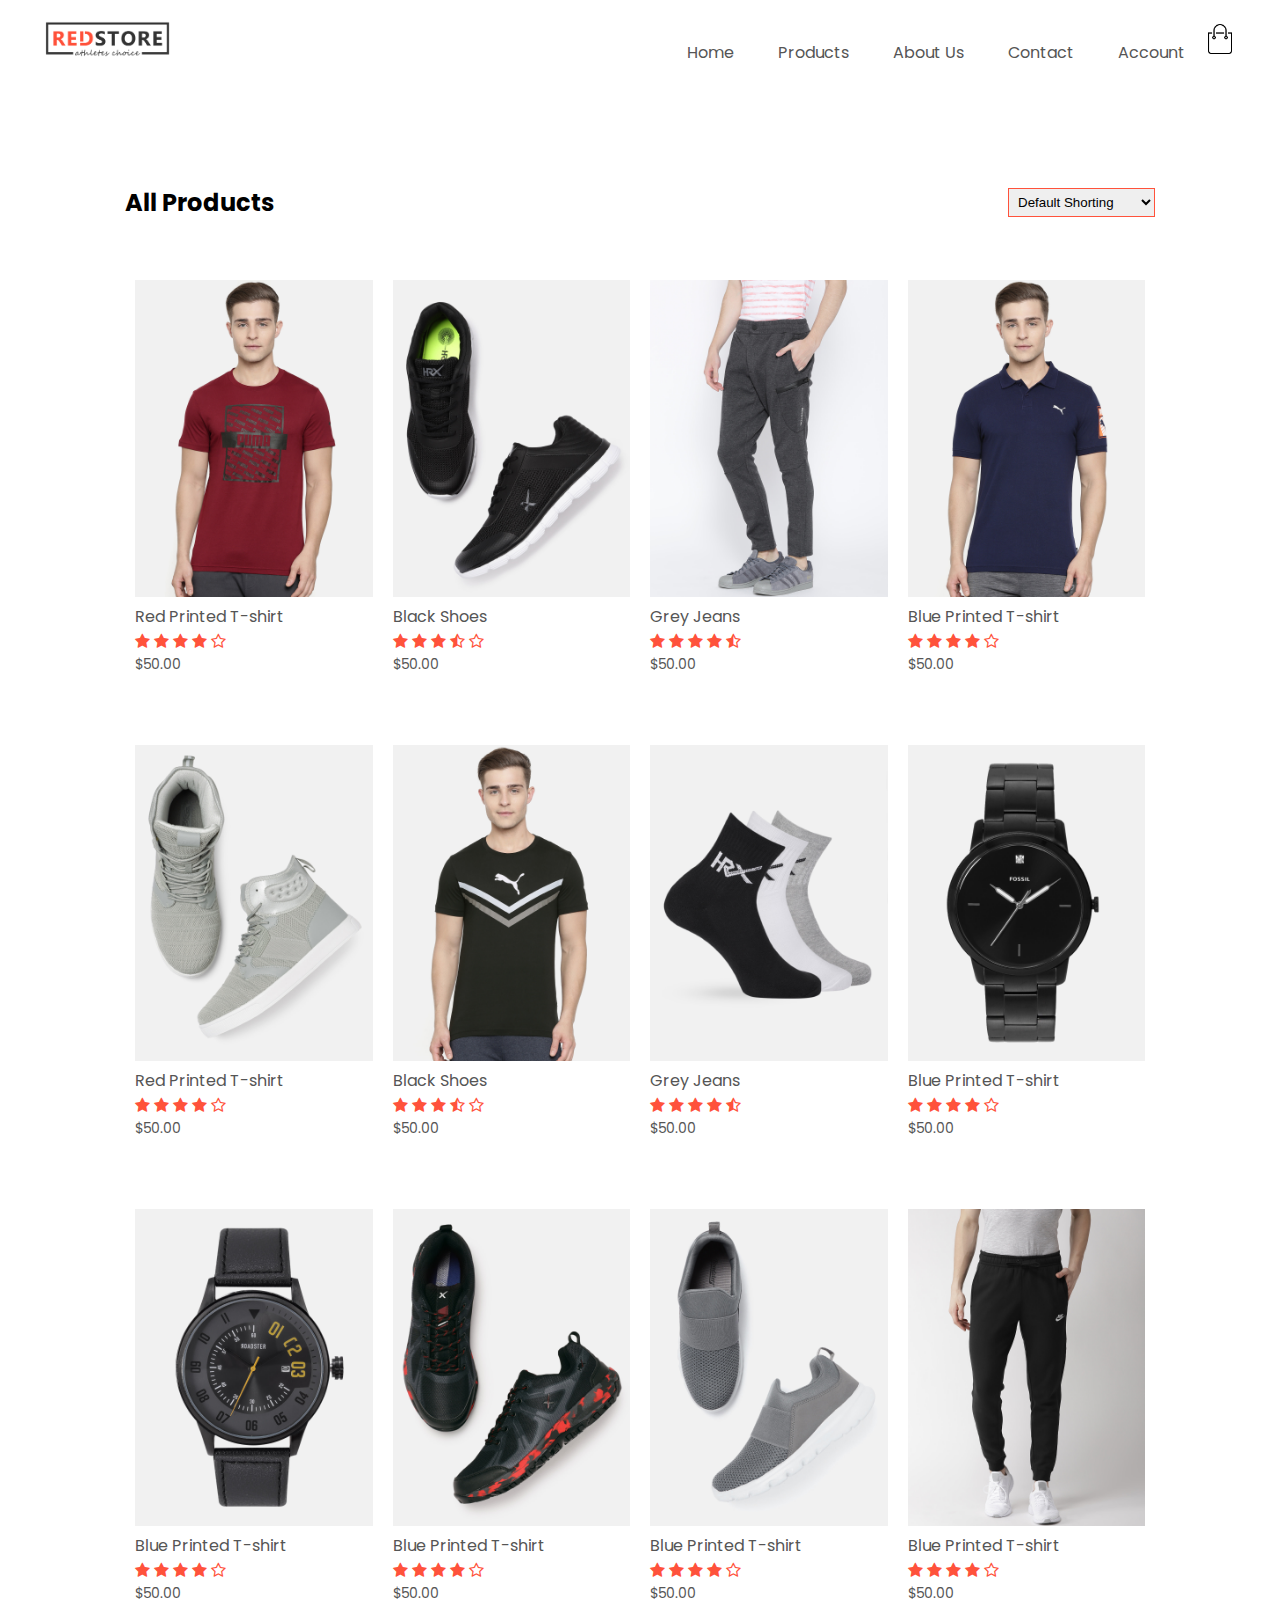
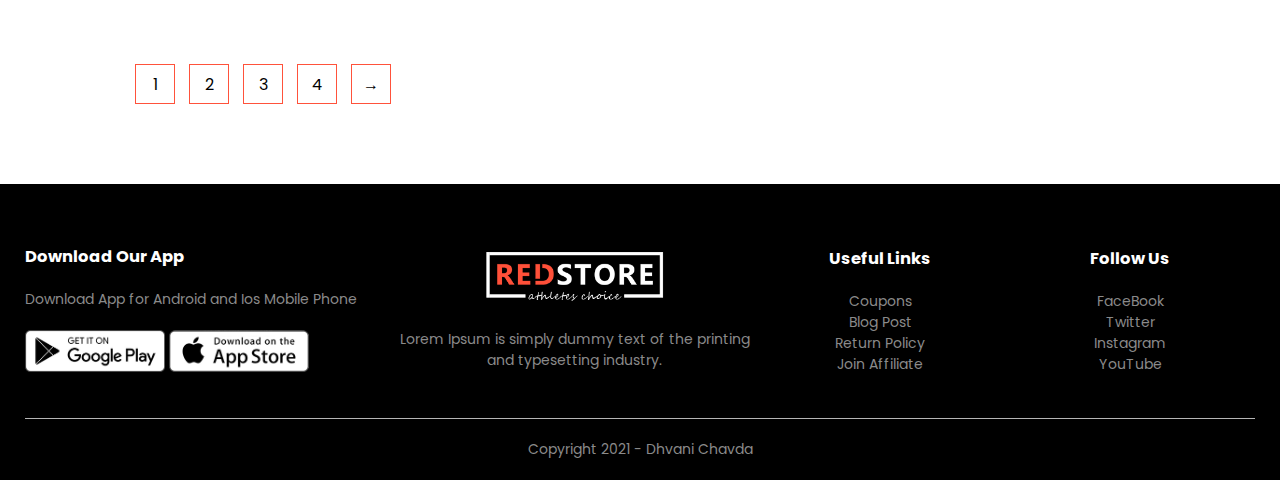
<file: products.html>
<!DOCTYPE html>
<html lang="en">
   <head>
       <meta charset="UTF-8">
       <meta name="viewport" content="width=device-width, initial-scale=1.0">
        <title>All Products</title>
        <link rel="stylesheet" href="css/style.css">
        <!-------------------Googel Fonts------------------------------------------------------------------------>        
        <link rel="preconnect" href="https://fonts.googleapis.com">
        <link rel="preconnect" href="https://fonts.gstatic.com" crossorigin>
        <link href="https://fonts.googleapis.com/css2?family=Poppins:wght@200;300;400;500;600;700&display=swap" rel="stylesheet">

        <!-------------------Font Awesome------------------------------------------------------------------------>    
        <link rel="stylesheet" href="https://cdnjs.cloudflare.com/ajax/libs/font-awesome/4.7.0/css/font-awesome.css" integrity="sha512-5A8nwdMOWrSz20fDsjczgUidUBR8liPYU+WymTZP1lmY9G6Oc7HlZv156XqnsgNUzTyMefFTcsFH/tnJE/+xBg==" crossorigin="anonymous" referrerpolicy="no-referrer" />
       </head>
    <body>
<!-------------------Header Section------------------------------------------------------------------------>        
        
            <div class="container">
                <div class="navbar">
                    <div class="logo">
                        <a href="index.html"><img src="images/logo.png" width="125px"></a>
                    </div>
                    <nav>
                        <ul id="MenuItems">
                            <li><a href="index.html">Home</a></li>
                            <li><a href="products.html">Products</a></li>
                            <li><a href="#">About Us</a></li>
                            <li><a href="#Footer">Contact</a></li>
                            <li><a href="account.html">Account</a></li>
                        </ul>
                    </nav>
                    <a href="cart.html"><img src="images/cart.png" width="30px" height="30px"></a>
                    <img src="images/menu.png" class="menu-icon" onclick="menutoggle()">
                </div>
                
            </div>
        <div class="small-container">
           <div class="row row-2">
                <h2>All Products</h2>
                <select>
                    <option>Default Shorting</option>
                    <option>Short By Price</option>
                    <option>Short By Popularity</option>
                    <option>Short By Rating</option>
                    <option>Short By Sale</option>
                </select>
           </div>
            <div class="row">
                <div class="col-4">
                    <img src="images/product-1.jpg">
                    <h4>Red Printed T-shirt</h4>
                    <div class="rating">
                        <i class="fa fa-star"></i>
                        <i class="fa fa-star"></i>
                        <i class="fa fa-star"></i>
                        <i class="fa fa-star"></i>
                        <i class="fa fa-star-o"></i>
                    </div>
                    <p>$50.00</p>
                </div>
                <div class="col-4">
                    <img src="images/product-2.jpg">
                    <h4>Black Shoes</h4>
                    <div class="rating">
                        <i class="fa fa-star"></i>
                        <i class="fa fa-star"></i>
                        <i class="fa fa-star"></i>
                        <i class="fa fa-star-half-o"></i>
                        <i class="fa fa-star-o"></i>
                    </div>
                    <p>$50.00</p>
                </div>    
                <div class="col-4">
                    <img src="images/product-3.jpg">
                    <h4>Grey Jeans</h4>
                    <div class="rating">
                        <i class="fa fa-star"></i>
                        <i class="fa fa-star"></i>
                        <i class="fa fa-star"></i>
                        <i class="fa fa-star"></i>
                        <i class="fa fa-star-half-o"></i>
                    </div>
                    <p>$50.00</p>
                </div>   
                <div class="col-4">
                    <img src="images/product-4.jpg">
                    <h4>Blue Printed T-shirt</h4>
                    <div class="rating">
                        <i class="fa fa-star"></i>
                        <i class="fa fa-star"></i>
                        <i class="fa fa-star"></i>
                        <i class="fa fa-star"></i>
                        <i class="fa fa-star-o"></i>
                    </div>
                    <p>$50.00</p>
                </div>           
            </div>
            <div class="row">
                <div class="col-4">
                    <img src="images/product-5.jpg">
                    <h4>Red Printed T-shirt</h4>
                    <div class="rating">
                        <i class="fa fa-star"></i>
                        <i class="fa fa-star"></i>
                        <i class="fa fa-star"></i>
                        <i class="fa fa-star"></i>
                        <i class="fa fa-star-o"></i>
                    </div>
                    <p>$50.00</p>
                </div>
                <div class="col-4">
                    <img src="images/product-6.jpg">
                    <h4>Black Shoes</h4>
                    <div class="rating">
                        <i class="fa fa-star"></i>
                        <i class="fa fa-star"></i>
                        <i class="fa fa-star"></i>
                        <i class="fa fa-star-half-o"></i>
                        <i class="fa fa-star-o"></i>
                    </div>
                    <p>$50.00</p>
                </div>    
                <div class="col-4">
                    <img src="images/product-7.jpg">
                    <h4>Grey Jeans</h4>
                    <div class="rating">
                        <i class="fa fa-star"></i>
                        <i class="fa fa-star"></i>
                        <i class="fa fa-star"></i>
                        <i class="fa fa-star"></i>
                        <i class="fa fa-star-half-o"></i>
                    </div>
                    <p>$50.00</p>
                </div>   
                <div class="col-4">
                    <img src="images/product-8.jpg">
                    <h4>Blue Printed T-shirt</h4>
                    <div class="rating">
                        <i class="fa fa-star"></i>
                        <i class="fa fa-star"></i>
                        <i class="fa fa-star"></i>
                        <i class="fa fa-star"></i>
                        <i class="fa fa-star-o"></i>
                    </div>
                    <p>$50.00</p>
                </div>  
                </div>

                <div class="row">
                    <div class="col-4">
                        <img src="images/product-9.jpg">
                        <h4>Blue Printed T-shirt</h4>
                        <div class="rating">
                            <i class="fa fa-star"></i>
                            <i class="fa fa-star"></i>
                            <i class="fa fa-star"></i>
                            <i class="fa fa-star"></i>
                            <i class="fa fa-star-o"></i>
                        </div>
                        <p>$50.00</p>
                    </div>     
                    <div class="col-4">
                        <img src="images/product-10.jpg">
                        <h4>Blue Printed T-shirt</h4>
                        <div class="rating">
                            <i class="fa fa-star"></i>
                            <i class="fa fa-star"></i>
                            <i class="fa fa-star"></i>
                            <i class="fa fa-star"></i>
                            <i class="fa fa-star-o"></i>
                        </div>
                        <p>$50.00</p>
                    </div>     
                    <div class="col-4">
                        <img src="images/product-11.jpg">
                        <h4>Blue Printed T-shirt</h4>
                        <div class="rating">
                            <i class="fa fa-star"></i>
                            <i class="fa fa-star"></i>
                            <i class="fa fa-star"></i>
                            <i class="fa fa-star"></i>
                            <i class="fa fa-star-o"></i>
                        </div>
                        <p>$50.00</p>
                    </div>     
                    <div class="col-4">
                        <img src="images/product-12.jpg">
                        <h4>Blue Printed T-shirt</h4>
                        <div class="rating">
                            <i class="fa fa-star"></i>
                            <i class="fa fa-star"></i>
                            <i class="fa fa-star"></i>
                            <i class="fa fa-star"></i>
                            <i class="fa fa-star-o"></i>
                        </div>
                        <p>$50.00</p>
                    </div>
                </div>   
                
                <div class="page-btn">
                    <span>1</span>
                    <span>2</span>
                    <span>3</span>
                    <span>4</span>
                    <span>&#8594;</span>
                </div>
            
        </div>  
<!-------------------Footer Section------------------------------------------------------------------------>     
   <div class="footer" id="Footer">
       <div class="container">
           <div class="row">
               <div class="footer-col-1">
                   <h3>Download Our App</h3>
                   <p>Download App for Android and Ios Mobile Phone</p>
                   <div class="app-logo">
                       <img src="images/play-store.png">
                       <img src="images/app-store.png">
                   </div>
               </div>
               <div class="footer-col-2">
                    <img src="images/logo-white.png">
                    <p>Lorem Ipsum is simply dummy text of the printing and typesetting industry.</p>
              </div>
              <div class="footer-col-3">
                 <h3>Useful Links</h3>
                 <ul>
                     <li>Coupons</li>
                     <li>Blog Post</li>
                     <li>Return Policy</li>
                     <li>Join Affiliate</li>
                 </ul>   
              </div>
              <div class="footer-col-4">
                <h3>Follow Us</h3>
                <ul>
                    <li>FaceBook</li>
                    <li>Twitter</li>
                    <li>Instagram</li>
                    <li>YouTube</li>
                </ul>   
              </div>
           </div>
           <hr>
           <p class="copyright">Copyright 2021 - Dhvani Chavda</p>
       </div>
   </div>
<!-------------------JS for toggle menu------------------------------------------------------------------------>     
   <script>
       var menuitems=document.getElementById("MenuItems");
       
       menuitems.style.maxHeight = "0px";

       function menutoggle()
       {
           if(menuitems.style.maxHeight == "0px")
           {
                menuitems.style.maxHeight = "200px";
           }
           else
           {
                menuitems.style.maxHeight = "0px";
           }
       }
   </script>
    </body>    
 </html>
</file>
<file: css/style.css>
*
{
    margin:0;
    padding:0;
    box-sizing: border-box;
}
/*------------Navbar---------------------------------------------------------------------------*/
body
{
    font-family: 'Poppins', sans-serif;
}
.header
{
    background: radial-gradient(#fff,#ffd6d6);
}
.container
{
    max-width: 1300px;
    margin: auto;
    padding-left: 25px;
    padding-right: 25px;
}
.navbar
{
   display: flex;
   align-items: center;
   padding: 20px; 
}
nav
{
    flex: 1;
    text-align: right;     
}
nav ul
{
    display: inline-block;
    list-style-type: none;
}
nav ul li
{
    display: inline-block;
    margin: 20px;
   
}
nav ul li a
{
    text-decoration: none;
    color: #555;
}
p
{
    color: #555;
}
.row
{
    display: flex;
    align-items: center;
    flex-wrap: wrap;
    justify-content: space-around;

}
.col-2
{
    flex-basis: 50%;
    min-width: 300px;
}
.col-2 img
{
    max-width: 100%;
    padding: 50px 0;
}
.col-2 h1
{
    font-size: 50px;
    line-height: 60px;
    margin: 25px 0;
}
.btn
{
    display: inline-block;
    background: #ff523b;
    color: #fff;
    padding: 8px 30px;
    margin: 30px 0;
    border-radius: 30px;
    text-decoration: none;
    transition: background 0.5s;
}
.btn:hover
{
    background: #563434;
}
.header .row
{
    margin-top: 70px;
}
/*------------Feature Section---------------------------------------------------------------------------*/
.categories
{
    margin: 70px 0;
}
.small-container
{
    max-width: 1080px;
    margin: auto;
    padding-left: 25px;
    padding-right: 25px;

}
.col-3
{
    flex-basis: 30%;
    min-width: 250px;
    margin-bottom: 30px;
}
.col-3 img
{
    width: 100%;
}
/*------------Feature Products Section---------------------------------------------------------------------------*/
.col-4
{
    flex-basis: 25%;
    padding: 10px;
    min-width: 200px;
    margin-bottom: 50px;
    transition: transform 0.5s;
}
.col-4:hover
{
    transform: translateY(-5px);
}
.col-4 img
{
    width: 100%;
}
.title
{
    text-align: center;
    margin: 0 auto 80px;
    position: relative;
    line-height: 60px;
    color: #555;
}
.title::after
{
    content: '';
    background: #ff523b;
    width: 80px;
    height: 5px;
    border-radius: 5px;
    position: absolute;
    bottom: 0;
    left: 50%;
    transform: translateX(-50%);
}
h4
{
    color: #555;
    font-weight: normal;
}
.col-4 p
{
    font-size: 14px;
}
.rating .fa
{
    color: #ff523b;
}
/*------------Offer Section---------------------------------------------------------------------------*/
.offer
{
    background: radial-gradient(#fff,#ffd6d6);
    margin-top: 80px;
    padding: 30px 0;
}
.col-2 .offer-img
{
    padding: 50px;
}
small
{
    color: #555;
}
/*------------Testimonial Section---------------------------------------------------------------------------*/
.testimonial
{
    padding-top: 100px;
}
.testimonial .col-3
{
    text-align: center;
    padding: 40px 20px;
    box-shadow: 0 0 20px 0 rgba(0,0,0,0.1);
    cursor: pointer;
    transition: transform 0.5s;
}
.testimonial .col-3:hover
{
    transform: translateY(-10px);
}
.testimonial .col-3 img
{
    width: 50px;
    margin-top: 20px;
    border-radius: 50%;
}
.fa.fa-quote-left
{
    font-size: 34px;
    color: #ff523b;
}
.col-3 p
{
    font-size: 12px;
    margin: 12px 0;
    color: #777;
}
.col-3 h3
{
    font-size: 16px;
    font-weight: 600;
    color: #555;
}
/*------------Brand Section---------------------------------------------------------------------------*/
.brand
{
    margin: 100px auto;
}
.col-5
{
    width: 160px;
}
.col-5 img
{
    width: 100%;
    cursor: pointer;
    filter: grayscale(100%);
}
.col-5 img:hover
{
    filter: grayscale(0);
}
/*------------Footer Section---------------------------------------------------------------------------*/
.footer
{
    background: #000;
    color: #8a8a8a;
    font-size: 14px;
    padding: 60px 0 20px;
}
.footer p
{
    color: #8a8a8a;
}
.footer h3
{
    color: #fff;
    margin-bottom: 20px;
}
.footer-col-1, .footer-col-2, .footer-col-3, .footer-col-4
{
    min-width: 250px;
    margin-bottom: 20px;
}
.footer-col-1
{
    flex-basis: 30%;
}
.footer-col-2
{
    flex:1;
    text-align: center;
}
.footer-col-2 img
{
    width: 180px;
    margin-bottom: 20px;
}
.footer-col-3, .footer-col-4
{
    flex-basis: 12%;
    text-align: center;
    
}
ul
{
    list-style-type: none;
}
.app-logo
{
    margin-top: 20px;
}
.app-logo img
{
    width: 140px;
}
.footer hr
{
    border:none;
    background: #b5b5b5;
    height: 1px;
    margin: 20px 0;
}
.copyright
{
    text-align: center;
}
.menu-icon
{
    width: 28px;
    margin-left: 20px;
    display: none;
}
/*------------Media Query For Menu---------------------------------------------------------------------------*/
@media only screen and (max-width:800px)
{
    nav ul
    {
        position: absolute;
        top: 70px;
        left: 0;
        background: #333;
        width: 100%;
        overflow: hidden;
        transition: max-height 0.5s;
    }
    nav ul li
    {
        display: block;
        margin-right: 50px;
        margin-top: 10px;
        margin-bottom: 10px;
    }
    nav ul li a
    {
        color: #fff;
    }
    .menu-icon
    {
        display: block;
        cursor: pointer;
    }
}
/*------------All Products Page---------------------------------------------------------------------------*/
.row-2
{
    justify-content: space-between;
    margin: 100px auto 50px;
}
select
{
    border: 1px solid #ff523b;
    padding: 5px;
}
select:focus
{
    outline: none;
}
.page-btn
{
    margin: 0 auto 80px;
}
.page-btn span
{
    display: inline-block;
    border: 1px solid #ff523b;
    margin-left: 10px;
    width: 40px;
    height: 40px;
    text-align: center;
    line-height: 40px;
    cursor: pointer;
}
.page-btn span:hover
{
    background: #ff523b;
    color: #fff;
}
/*------------Single Products Details Page---------------------------------------------------------------------------*/
.single-product
{
    margin-top: 80px;
}
.single-product .col-2 img
{
    padding: 0;
}
.single-product .col-2
{
    padding: 20px;
}
.single-product h4
{
    margin: 20px 0;
    font-size: 22px;
    font-weight: bold;
}
.single-product select
{
    display: block;
    padding: 10px;
    margin-top: 20px;
}
.single-product input
{
    width: 50px;
    height: 40px;
    padding-left: 10px;
    font-size: 20px;
    margin-right: 10px;
    border: 1px solid #ff523b;
}
.single-product input:focus
{
    outline: none;
}
.single-product .fa
{
    color: #ff523b;
    margin-left: 10px;
}
.small-img-row
{
    display: flex;
    justify-content: space-between;
}
.small-img-col
{
    flex-basis: 24%;
    cursor: pointer;
}
/*------------Cart Item Page---------------------------------------------------------------------------*/
.cart-page
{
    margin: 80px auto;

}
table
{
    width: 100%;
    border-collapse: collapse;
}
.cart-info
{
    display: flex;
    flex-wrap: wrap;
}
th
{
    text-align: left;
    padding: 5px;
    color: #fff;
    background: #ff523b;
    font-weight: normal;
}
td
{
    padding: 10px 5px;
}
td input
{
    width: 40px;
    height: 30px;
    padding: 5px;
}
td a
{
    color:#ff523b;
    font-size: 12px;
}
td img
{
    width: 80px;
    height: 80px;
    margin-right: 10px;
}
.total-price
{
    display: flex;
    justify-content: flex-end;
}
.total-price table
{
    border-top: 3px solid #ff523b;
    width: 100%;
    max-width: 410px;
}
td:last-child
{
    text-align: right;
}
th:last-child
{
    text-align: right;
}
/*------------Account Page---------------------------------------------------------------------------*/
.account-page
{
    padding: 50px 0;
    background: radial-gradient(#fff,#ffd6d6);
}
.form-container
{
    background: #fff;
    width: 300px;
    height: 400px;
    position: relative;
    text-align: center;
    padding: 20px 0;
    margin: auto;
    box-shadow: 0 0 20px 0 rgba(0,0,0,0.1);
    overflow: hidden;
}
.form-container span
{
    font-weight: bold;
    padding: 0 10px;
    color: #555;
    cursor: pointer;
    width: 100px;
    display: inline-block;
}
.form-btn
{
    display: inline-block;
}
.form-container form
{
    max-width: 300px;
    padding: 0 20px;
    position: absolute;
    top: 130px;
    transition: transform 1s;
}
form input
{
    width: 100%;
    height: 30px;
    margin: 10px 0;
    padding: 0 10px;
    border: 1px solid #ccc;
}
form .btn
{
    width: 100%;
    border: none;
    cursor: pointer;
    margin: 10px 0;
}
form .btn:focus
{
    outline: none;
}
form a
{
    font-size: 12px;
}
#LoginForm
{
    left: -300px;
}
#RegForm
{
    left: 0;
}
#Indicator
{
    width: 100px;
    border: none;
    background: #ff523b;
    height: 3px;
    margin-top: 8px;
    transform: translateX(100px);
    transition: transform 1s;
}





















/*------------Media Query For less than 600 screen size---------------------------------------------------------------------------*/
@media only screen and (max-width:600px)
{
    .row
    {
        text-align: center;
    }
    .col-2, .col-3, .col-4
    {
        flex-basis: 100%;
    }
    .single-product .row
    {
        text-align: left;
    }
    .single-product .col-2
    {
        padding: 20px 0;
    }
    .single-product h1
    {
        font-size: 26px;
        line-height: 32px;
    }
    .cart-info p
    {
        display: none;
    }
}
</file>
